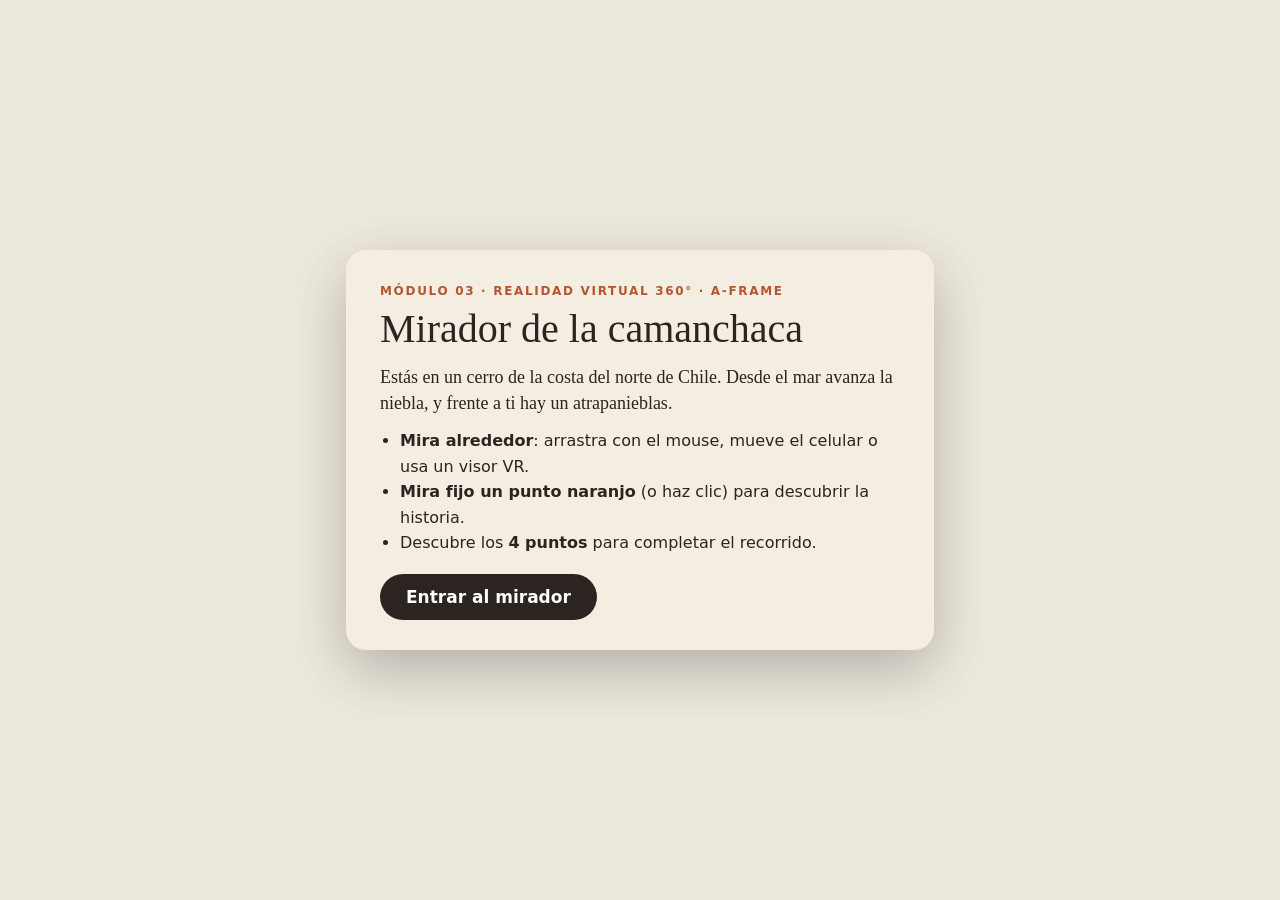
<file: modulo-03-aframe/index.html>
<!DOCTYPE html>
<html lang="es">
<head>
  <meta charset="utf-8">
  <meta name="viewport" content="width=device-width, initial-scale=1">
  <title>Módulo 03 · A-Frame · Mirador de la camanchaca</title>
  <script src="https://aframe.io/releases/1.5.0/aframe.min.js"></script>
  <style>
    body { margin: 0; font-family: system-ui, sans-serif; }
    #intro {
      position: fixed; inset: 0; z-index: 10; display: grid; place-items: center;
      background: rgba(233, 226, 212, .75); backdrop-filter: blur(4px); padding: 20px;
    }
    #intro .card {
      max-width: 520px; background: #f4ede1; color: #2b2420; border-radius: 20px;
      padding: 30px 34px; box-shadow: 0 20px 60px rgba(43,36,32,.3);
    }
    .kicker { font-size: 12px; letter-spacing: .14em; text-transform: uppercase; color: #b5562e; font-weight: 700; }
    #intro h1 { font-family: Georgia, serif; font-weight: 400; font-size: 40px; margin: 6px 0 12px; }
    #intro p { font-family: Georgia, serif; font-size: 18px; line-height: 1.45; margin: 0 0 10px; }
    #intro ul { padding-left: 20px; margin: 12px 0 18px; line-height: 1.6; }
    #intro button {
      font: 600 17px system-ui; border-radius: 999px; padding: 13px 26px; border: 0;
      background: #2b2420; color: #fff; cursor: pointer;
    }
    #intro button:hover { background: #b5562e; }
    .hidden { display: none !important; }
  </style>

  <script>
    var THREE = AFRAME.THREE;
    const smooth = (a, b, x) => { const t = Math.min(1, Math.max(0, (x - a) / (b - a))); return t * t * (3 - 2 * t); };

    // Relieve: mar al frente (z negativo), cerro costero donde está el visitante
    function alturaEn(x, z) {
      const costa = smooth(-48, -26, z);
      const cerro = 7 * Math.exp(-(x * x + (z + 4) * (z + 4)) / (2 * 15 * 15));
      const lomas = Math.sin(x * 0.18) * Math.cos(z * 0.15) * 0.8 + Math.sin(x * 0.06 + z * 0.09) * 2;
      return -3 + costa * (5 + lomas) + cerro;
    }

    // Dibuja una tarjeta (título + texto) en un canvas: así se ven bien las tildes y la ñ
    function dibujarTarjeta(ctx, w, h, titulo, cuerpo, etiqueta) {
      ctx.clearRect(0, 0, w, h);
      const r = 36;
      ctx.fillStyle = 'rgba(244,237,225,0.96)';
      ctx.beginPath();
      ctx.moveTo(r, 0); ctx.arcTo(w, 0, w, h, r); ctx.arcTo(w, h, 0, h, r); ctx.arcTo(0, h, 0, 0, r); ctx.arcTo(0, 0, w, 0, r);
      ctx.fill();
      ctx.fillStyle = '#b5562e';
      ctx.fillRect(0, 0, w, 10);
      let y = 70;
      if (etiqueta) {
        ctx.font = '700 30px system-ui, sans-serif';
        ctx.fillStyle = '#b5562e';
        ctx.fillText(etiqueta.toUpperCase(), 50, y);
        y += 72;
      }
      ctx.font = '400 64px Georgia, serif';
      ctx.fillStyle = '#2b2420';
      ctx.fillText(titulo, 50, y);
      y += 66;
      ctx.font = '400 42px Georgia, serif';
      ctx.fillStyle = '#3d332c';
      const palabras = cuerpo.split(' ');
      let linea = '';
      for (const p of palabras) {
        const prueba = linea ? linea + ' ' + p : p;
        if (ctx.measureText(prueba).width > w - 100) {
          ctx.fillText(linea, 50, y); y += 54; linea = p;
        } else linea = prueba;
      }
      if (linea) ctx.fillText(linea, 50, y);
    }

    function puntoSuave() {
      const c = document.createElement('canvas'); c.width = c.height = 64;
      const g = c.getContext('2d'), grd = g.createRadialGradient(32, 32, 0, 32, 32, 32);
      grd.addColorStop(0, 'rgba(255,255,255,1)'); grd.addColorStop(.45, 'rgba(255,255,255,.5)'); grd.addColorStop(1, 'rgba(255,255,255,0)');
      g.fillStyle = grd; g.fillRect(0, 0, 64, 64);
      return new THREE.CanvasTexture(c);
    }
    const PUNTO = puntoSuave();

    // ---------- Cielo con degradado ----------
    AFRAME.registerComponent('cielo', {
      init() {
        const c = document.createElement('canvas'); c.width = 4; c.height = 256;
        const g = c.getContext('2d'), grd = g.createLinearGradient(0, 0, 0, 256);
        grd.addColorStop(0, '#6f97b8'); grd.addColorStop(0.45, '#b9c9d2'); grd.addColorStop(0.5, '#e6ddcd'); grd.addColorStop(1, '#e6ddcd');
        g.fillStyle = grd; g.fillRect(0, 0, 4, 256);
        const tex = new THREE.CanvasTexture(c); tex.colorSpace = THREE.SRGBColorSpace;
        const m = new THREE.Mesh(new THREE.SphereGeometry(400, 32, 16),
          new THREE.MeshBasicMaterial({ map: tex, side: THREE.BackSide, fog: false, depthWrite: false }));
        this.el.setObject3D('mesh', m);
      },
    });

    // ---------- Terreno low-poly ----------
    AFRAME.registerComponent('terreno', {
      init() {
        const geo = new THREE.PlaneGeometry(260, 220, 130, 110);
        geo.rotateX(-Math.PI / 2);
        const pos = geo.attributes.position, colores = new Float32Array(pos.count * 3), c = new THREE.Color();
        const arena = ['#d2b48a', '#c19a6b', '#b08359'].map((h) => new THREE.Color(h));
        for (let i = 0; i < pos.count; i++) {
          const x = pos.getX(i), z = pos.getZ(i), y = alturaEn(x, z);
          pos.setY(i, y);
          c.copy(arena[Math.floor(Math.random() * 3)]);
          if (y < 0.5) c.lerp(new THREE.Color('#e3cfa8'), 0.7);
          c.toArray(colores, i * 3);
        }
        geo.setAttribute('color', new THREE.BufferAttribute(colores, 3));
        geo.computeVertexNormals();
        this.el.setObject3D('mesh', new THREE.Mesh(geo, new THREE.MeshStandardMaterial({ vertexColors: true, flatShading: true, roughness: 0.95 })));
      },
    });

    // ---------- Mar con oleaje ----------
    AFRAME.registerComponent('mar', {
      init() {
        this.geo = new THREE.PlaneGeometry(500, 300, 80, 50);
        this.geo.rotateX(-Math.PI / 2);
        this.base = this.geo.attributes.position.array.slice();
        const m = new THREE.Mesh(this.geo, new THREE.MeshStandardMaterial({ color: '#4f7f96', roughness: 0.35, metalness: 0.15, flatShading: true }));
        m.position.set(0, 0, -150);
        this.el.setObject3D('mesh', m);
      },
      tick(t) {
        const p = this.geo.attributes.position.array, s = t / 1000;
        for (let i = 0; i < p.length; i += 3) {
          p[i + 1] = Math.sin(this.base[i] * 0.08 + s * 1.2) * 0.35 + Math.cos(this.base[i + 2] * 0.1 + s) * 0.3;
        }
        this.geo.attributes.position.needsUpdate = true;
        this.geo.computeVertexNormals();
      },
    });

    // ---------- Camanchaca: partículas que suben desde el mar ----------
    AFRAME.registerComponent('camanchaca', {
      schema: { cantidad: { default: 1400 } },
      init() {
        const n = this.data.cantidad;
        this.pos = new Float32Array(n * 3); this.vel = new Float32Array(n);
        for (let i = 0; i < n; i++) this.reset(i, true);
        const geo = new THREE.BufferGeometry();
        geo.setAttribute('position', new THREE.BufferAttribute(this.pos, 3));
        this.geo = geo;
        const pts = new THREE.Points(geo, new THREE.PointsMaterial({ map: PUNTO, size: 3.2, transparent: true, opacity: 0.35, depthWrite: false, color: '#ffffff' }));
        pts.frustumCulled = false;
        this.el.setObject3D('mesh', pts);
      },
      reset(i, cualquiera) {
        this.pos[i * 3] = (Math.random() * 2 - 1) * 45;
        this.pos[i * 3 + 1] = 3 + Math.random() * 9;
        this.pos[i * 3 + 2] = cualquiera ? -100 + Math.random() * 120 : -100 - Math.random() * 10;
        this.vel[i] = 2 + Math.random() * 2;
      },
      tick(t, dt) {
        const s = Math.min(dt, 50) / 1000;
        for (let i = 0; i < this.vel.length; i++) {
          this.pos[i * 3 + 2] += this.vel[i] * s;
          this.pos[i * 3] += Math.sin(t / 1500 + i) * 0.01;
          if (this.pos[i * 3 + 2] > -1) this.reset(i, false);
        }
        this.geo.attributes.position.needsUpdate = true;
      },
    });

    // ---------- Atrapanieblas con gotas y estanque ----------
    AFRAME.registerComponent('atrapanieblas', {
      init() {
        const g = new THREE.Group(), W = 6, H = 3.6, BASE = 1.1;
        const madera = new THREE.MeshStandardMaterial({ color: '#5b4636', roughness: 0.9 });
        for (const s of [-1, 1]) {
          const poste = new THREE.Mesh(new THREE.CylinderGeometry(0.08, 0.1, BASE + H + 0.5, 8), madera);
          poste.position.set(s * W / 2, (BASE + H + 0.5) / 2, 0); g.add(poste);
        }
        const malla = new THREE.Mesh(new THREE.PlaneGeometry(W, H), new THREE.MeshStandardMaterial({ color: '#22302a', transparent: true, opacity: 0.5, side: THREE.DoubleSide, depthWrite: false }));
        malla.position.y = BASE + H / 2; g.add(malla);
        const lineas = [];
        for (let x = -W / 2; x <= W / 2 + 1e-6; x += 0.25) lineas.push(x, BASE, 0, x, BASE + H, 0);
        for (let y = 0; y <= H + 1e-6; y += 0.25) lineas.push(-W / 2, BASE + y, 0, W / 2, BASE + y, 0);
        const lg = new THREE.BufferGeometry(); lg.setAttribute('position', new THREE.Float32BufferAttribute(lineas, 3));
        g.add(new THREE.LineSegments(lg, new THREE.LineBasicMaterial({ color: '#1a2420', transparent: true, opacity: 0.7 })));
        const canaleta = new THREE.Mesh(new THREE.BoxGeometry(W, 0.15, 0.3), new THREE.MeshStandardMaterial({ color: '#9aa3a8', metalness: 0.4 }));
        canaleta.position.y = BASE - 0.08; g.add(canaleta);

        // Estanque
        const est = new THREE.Group(); est.position.set(W / 2 + 1.4, 0, 0.8); g.add(est);
        const casco = new THREE.Mesh(new THREE.CylinderGeometry(0.9, 0.9, 1.6, 24, 1, true),
          new THREE.MeshStandardMaterial({ color: '#e8eef0', transparent: true, opacity: 0.35, side: THREE.DoubleSide, depthWrite: false }));
        casco.position.y = 0.8; est.add(casco);
        const ag = new THREE.CylinderGeometry(0.85, 0.85, 1, 24); ag.translate(0, 0.5, 0);
        this.agua = new THREE.Mesh(ag, new THREE.MeshStandardMaterial({ color: '#3d8fd1', transparent: true, opacity: 0.85 }));
        this.agua.scale.y = 0.15; est.add(this.agua);
        this.nivel = 0.15; this.nivelMeta = 0.15;

        // Gotas que bajan por la malla
        this.N = 70; this.gotas = new Float32Array(this.N * 3); this.vg = new Float32Array(this.N);
        for (let i = 0; i < this.N; i++) this.nuevaGota(i, true);
        this.gg = new THREE.BufferGeometry(); this.gg.setAttribute('position', new THREE.BufferAttribute(this.gotas, 3));
        const pg = new THREE.Points(this.gg, new THREE.PointsMaterial({ map: PUNTO, size: 0.22, color: '#cfeeff', transparent: true, depthWrite: false }));
        pg.frustumCulled = false; g.add(pg);
        this.BASE = BASE; this.H = H; this.W = W;
        this.el.setObject3D('mesh', g);
        this.el.sceneEl.addEventListener('llenar-estanque', () => (this.nivelMeta = 1.5));
      },
      nuevaGota(i, cualquiera) {
        this.gotas[i * 3] = (Math.random() - 0.5) * 5.8;
        this.gotas[i * 3 + 1] = 1.1 + (cualquiera ? Math.random() : 1) * 3.6;
        this.gotas[i * 3 + 2] = 0.03;
        this.vg[i] = 0.15 + Math.random() * 0.4;
      },
      tick(t, dt) {
        const s = Math.min(dt, 50) / 1000;
        for (let i = 0; i < this.N; i++) {
          this.gotas[i * 3 + 1] -= this.vg[i] * s;
          if (this.gotas[i * 3 + 1] < this.BASE) this.nuevaGota(i, false);
        }
        this.gg.attributes.position.needsUpdate = true;
        this.nivel += (this.nivelMeta - this.nivel) * s * 0.6;
        this.agua.scale.y = this.nivel + Math.sin(t / 900) * 0.02;
      },
    });

    // ---------- Panel de texto (canvas) ----------
    AFRAME.registerComponent('panel', {
      schema: { titulo: { default: '' }, texto: { default: '' }, etiqueta: { default: '' }, ancho: { default: 4.2 }, alto: { default: 520 } },
      init() {
        const c = document.createElement('canvas'); c.width = 1024; c.height = this.data.alto;
        this.canvas = c;
        dibujarTarjeta(c.getContext('2d'), c.width, c.height, this.data.titulo, this.data.texto, this.data.etiqueta);
        const tex = new THREE.CanvasTexture(c); tex.colorSpace = THREE.SRGBColorSpace; tex.anisotropy = 4;
        this.tex = tex;
        const a = this.data.ancho;
        this.el.setObject3D('mesh', new THREE.Mesh(new THREE.PlaneGeometry(a, a * c.height / c.width),
          new THREE.MeshBasicMaterial({ map: tex, transparent: true, side: THREE.DoubleSide, fog: false })));
      },
      redibujar(titulo, texto, etiqueta) {
        dibujarTarjeta(this.canvas.getContext('2d'), this.canvas.width, this.canvas.height, titulo, texto, etiqueta);
        this.tex.needsUpdate = true;
      },
    });

    // Mira siempre hacia la cámara (solo gira en Y)
    AFRAME.registerComponent('mirar-camara', {
      tick() {
        const cam = this.el.sceneEl.camera; if (!cam) return;
        const p = new THREE.Vector3(); cam.getWorldPosition(p);
        const o = this.el.object3D, w = new THREE.Vector3(); o.getWorldPosition(w);
        o.rotation.y = Math.atan2(p.x - w.x, p.z - w.z);
      },
    });

    // ---------- Hotspot: mirar fijo o clic abre su panel ----------
    AFRAME.registerComponent('hotspot', {
      schema: { panel: { type: 'selector' } },
      init() {
        const el = this.el, panel = this.data.panel;
        panel.setAttribute('visible', false);
        el.addEventListener('click', () => {
          const mostrar = !panel.getAttribute('visible');
          document.querySelectorAll('.panel').forEach((p) => p.setAttribute('visible', false));
          panel.setAttribute('visible', mostrar);
          if (mostrar && !el.dataset.visto) {
            el.dataset.visto = '1';
            el.setAttribute('material', 'color', '#3d8fd1');
            el.sceneEl.emit('descubierto');
          }
        });
        el.addEventListener('mouseenter', () => el.setAttribute('scale', '1.3 1.3 1.3'));
        el.addEventListener('mouseleave', () => el.setAttribute('scale', '1 1 1'));
      },
    });

    // ---------- Recorrido: contador y final ----------
    AFRAME.registerComponent('recorrido', {
      schema: { total: { default: 4 } },
      init() {
        this.vistos = 0;
        this.hud = document.querySelector('#hud');
        this.el.addEventListener('descubierto', () => {
          this.vistos++;
          const fin = this.vistos >= this.data.total;
          this.hud.components.panel.redibujar(
            fin ? '¡Recorrido completo!' : `${this.vistos} de ${this.data.total}`,
            fin ? 'Mira hacia el estanque: el agua de la niebla hace florecer el cerro.' : 'Busca los puntos naranjos y míralos fijo para descubrir la historia.',
            'Mirador de la camanchaca');
          if (fin) {
            this.el.emit('llenar-estanque');
            document.querySelector('#flores').emit('florecer');
            setTimeout(() => document.querySelector('#final').setAttribute('visible', true), 2500);
          }
        });
      },
    });

    // ---------- Flores que aparecen al final ----------
    AFRAME.registerComponent('flores', {
      schema: { cantidad: { default: 260 } },
      init() {
        const n = this.data.cantidad;
        const mesh = new THREE.InstancedMesh(new THREE.IcosahedronGeometry(0.16, 0),
          new THREE.MeshStandardMaterial({ flatShading: true }), n);
        const colores = ['#d9539a', '#b35bc9', '#f2c94c', '#f28c6a', '#ffffff', '#6a9a48'];
        this.items = [];
        const c = new THREE.Color();
        for (let i = 0; i < n; i++) {
          let a, r, x, z;
          do { a = Math.random() * Math.PI * 2; r = 2 + Math.random() * 16; x = Math.cos(a) * r; z = -4 + Math.sin(a) * r; }
          while (Math.hypot(x, z - 3) < 4.5);
          this.items.push({ p: new THREE.Vector3(x, alturaEn(x, z) + 0.1, z), d: r, k: 0.5 + Math.random() * 0.6 });
          mesh.setColorAt(i, c.set(colores[i % colores.length]));
        }
        this.mesh = mesh; this.t = -1;
        this.aplicar(0);
        this.el.setObject3D('mesh', mesh);
        this.el.addEventListener('florecer', () => (this.t = 0));
      },
      aplicar(radio) {
        const m = new THREE.Matrix4(), q = new THREE.Quaternion(), s = new THREE.Vector3();
        this.items.forEach((it, i) => {
          s.setScalar(Math.max(0.0001, smooth(it.d, it.d + 2, radio) * it.k));
          m.compose(it.p, q, s); this.mesh.setMatrixAt(i, m);
        });
        this.mesh.instanceMatrix.needsUpdate = true;
      },
      tick(t, dt) {
        if (this.t < 0 || this.t > 1) return;
        this.t += dt / 6000;
        this.aplicar(this.t * 20);
      },
    });

    // Coloca una entidad sobre el terreno
    AFRAME.registerComponent('sobre-terreno', {
      schema: { y: { default: 0 } },
      init() {
        const p = this.el.object3D.position;
        p.y = alturaEn(p.x, p.z) + this.data.y;
      },
    });
  </script>
</head>
<body>
  <section id="intro">
    <div class="card">
      <span class="kicker">Módulo 03 · Realidad virtual 360° · A-Frame</span>
      <h1>Mirador de la camanchaca</h1>
      <p>Estás en un cerro de la costa del norte de Chile. Desde el mar avanza la niebla, y frente a ti hay un atrapanieblas.</p>
      <ul>
        <li><b>Mira alrededor</b>: arrastra con el mouse, mueve el celular o usa un visor VR.</li>
        <li><b>Mira fijo un punto naranjo</b> (o haz clic) para descubrir la historia.</li>
        <li>Descubre los <b>4 puntos</b> para completar el recorrido.</li>
      </ul>
      <button id="entrar">Entrar al mirador</button>
    </div>
  </section>

  <a-scene fog="type: linear; color: #e6ddcd; near: 25; far: 130" renderer="antialias: true; colorManagement: true"
           recorrido="total: 4" vr-mode-ui="enabled: true">
    <a-assets>
      <audio id="viento" src="viento.mp3" preload="auto"></audio>
    </a-assets>

    <a-entity cielo></a-entity>
    <a-entity terreno></a-entity>
    <a-entity mar></a-entity>
    <a-entity camanchaca="cantidad: 1400"></a-entity>
    <a-entity position="0 0 -6" sobre-terreno="y: -0.1" atrapanieblas></a-entity>
    <a-entity id="flores" flores></a-entity>

    <a-light type="hemisphere" color="#fdf3e1" ground-color="#8a6f52" intensity="1.1"></a-light>
    <a-light type="directional" color="#fff1d6" position="6 10 4" intensity="1.4"></a-light>

    <!-- Visitante -->
    <a-entity id="rig" position="0 0 3" sobre-terreno="y: 0">
      <a-camera look-controls wasd-controls="enabled: false" position="0 1.6 0">
        <a-cursor raycaster="objects: .clickable" fuse="true" fuse-timeout="1500" color="#b5562e"
                  animation__fusing="property: scale; startEvents: fusing; from: 1 1 1; to: 0.3 0.3 0.3; dur: 1500"
                  animation__leave="property: scale; startEvents: mouseleave; to: 1 1 1; dur: 150"></a-cursor>
        <a-entity id="hud" position="0 -0.6 -1.4" scale="0.3 0.3 0.3"
                  panel="titulo: 0 de 4; texto: Busca los puntos naranjos y míralos fijo para descubrir la historia.; etiqueta: Mirador de la camanchaca; ancho: 2; alto: 330"></a-entity>
      </a-camera>
    </a-entity>

    <!-- Hotspots -->
    <a-sphere class="clickable" radius="0.28" color="#b5562e" transparent="true" position="-7 0 -14" sobre-terreno="y: 4"
              hotspot="panel: #p1" animation="property: material.opacity; from: 1; to: 0.55; dir: alternate; loop: true; dur: 800"></a-sphere>
    <a-entity id="p1" class="panel" position="-7 0 -14" sobre-terreno="y: 5.8" mirar-camara
              panel="etiqueta: 1 · La camanchaca; titulo: Agua que flota; texto: Casi todas las mañanas una niebla espesa llega desde el Pacífico y cubre los cerros de la costa. Sus gotas son tan livianas que no alcanzan a caer como lluvia."></a-entity>

    <a-sphere class="clickable" radius="0.28" color="#b5562e" transparent="true" position="0 0 -6" sobre-terreno="y: 5.7"
              hotspot="panel: #p2" animation="property: material.opacity; from: 1; to: 0.55; dir: alternate; loop: true; dur: 800"></a-sphere>
    <a-entity id="p2" class="panel" position="0 0 -5.6" sobre-terreno="y: 7.5" mirar-camara
              panel="etiqueta: 2 · El inventor; titulo: Carlos Espinosa Arancibia; texto: Físico chileno. En 1956, durante una sequía en Antofagasta, pensó: si la niebla no cae, hay que salir a atraparla."></a-entity>

    <a-sphere class="clickable" radius="0.28" color="#b5562e" transparent="true" position="4.6 0 -4.6" sobre-terreno="y: 2.4"
              hotspot="panel: #p3" animation="property: material.opacity; from: 1; to: 0.55; dir: alternate; loop: true; dur: 800"></a-sphere>
    <a-entity id="p3" class="panel" position="5.4 0 -4" sobre-terreno="y: 4.2" mirar-camara
              panel="etiqueta: 3 · Cómo funciona; titulo: Una malla y el viento; texto: Las gotas chocan con los hilos de la malla, se juntan, escurren a una canaleta y bajan a un estanque. No usa bombas ni electricidad."></a-entity>

    <a-sphere class="clickable" radius="0.28" color="#b5562e" transparent="true" position="9 0 2" sobre-terreno="y: 2"
              hotspot="panel: #p4" animation="property: material.opacity; from: 1; to: 0.55; dir: alternate; loop: true; dur: 800"></a-sphere>
    <a-entity id="p4" class="panel" position="9 0 2" sobre-terreno="y: 3.8" mirar-camara
              panel="etiqueta: 4 · El legado; titulo: Un regalo para el mundo; texto: La patente del atrapanieblas fue cedida a la UNESCO para que cualquier comunidad pudiera usarla libremente, en Chile y en zonas áridas de todo el mundo."></a-entity>

    <!-- Mensaje final -->
    <a-entity id="final" visible="false" position="0 0 -1.5" sobre-terreno="y: 3.1" mirar-camara
              panel="etiqueta: Chile Re-Descubre; titulo: Hecho en Chile; texto: El agua estaba en el aire. Bastó una idea, una malla y el viento para que el desierto volviera a florecer.; ancho: 3"></a-entity>

    <!-- Sonido espacial: viento desde el mar -->
    <a-entity id="sonido" position="0 4 -40"
              sound="src: #viento; autoplay: false; loop: true; volume: 4; positional: true; refDistance: 8; rolloffFactor: 0.6"></a-entity>
  </a-scene>

  <script>
    document.getElementById('entrar').addEventListener('click', () => {
      document.getElementById('intro').classList.add('hidden');
      const s = document.getElementById('sonido').components.sound;
      if (s) s.playSound();
    });
  </script>
</body>
</html>
</file>
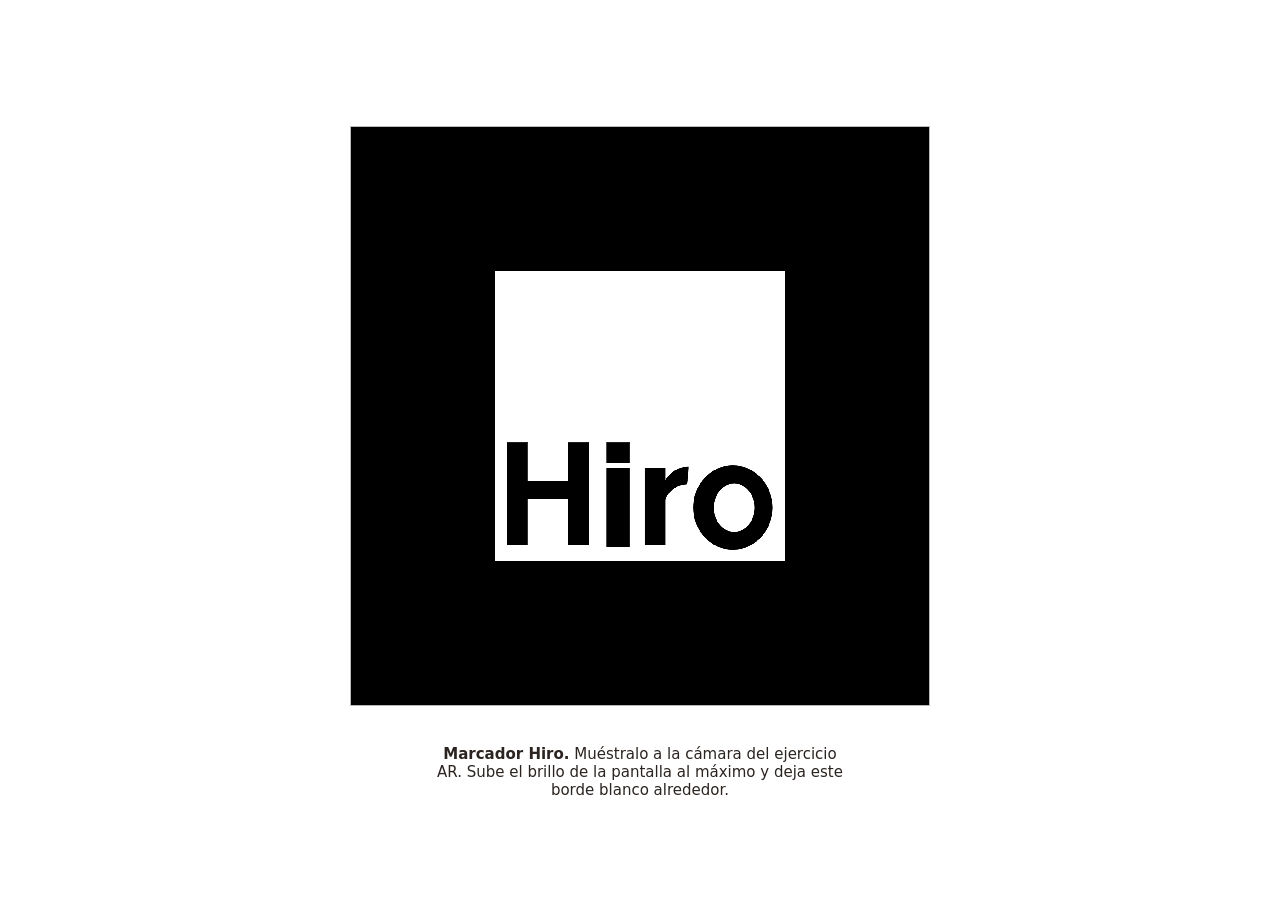
<file: modulo-02-arjs/marcador.html>
<!DOCTYPE html>
<html lang="es">
<head>
  <meta charset="utf-8">
  <meta name="viewport" content="width=device-width, initial-scale=1">
  <title>Marcador Hiro · Módulo 02</title>
  <style>
    html, body { margin: 0; height: 100%; background: #fff; font-family: system-ui, sans-serif; color: #2b2420; }
    main { height: 100%; display: flex; flex-direction: column; align-items: center; justify-content: center; gap: 14px; padding: 16px; box-sizing: border-box; }
    img { width: min(80vw, 70vh); height: auto; image-rendering: pixelated; }
    p { margin: 0; font-size: 15px; text-align: center; max-width: 420px; }
  </style>
</head>
<body>
  <main>
    <img src="[data-uri]" alt="Marcador Hiro">
    <p><b>Marcador Hiro.</b> Muéstralo a la cámara del ejercicio AR. Sube el brillo de la pantalla al máximo y deja este borde blanco alrededor.</p>
  </main>
</body>
</html>
</file>
